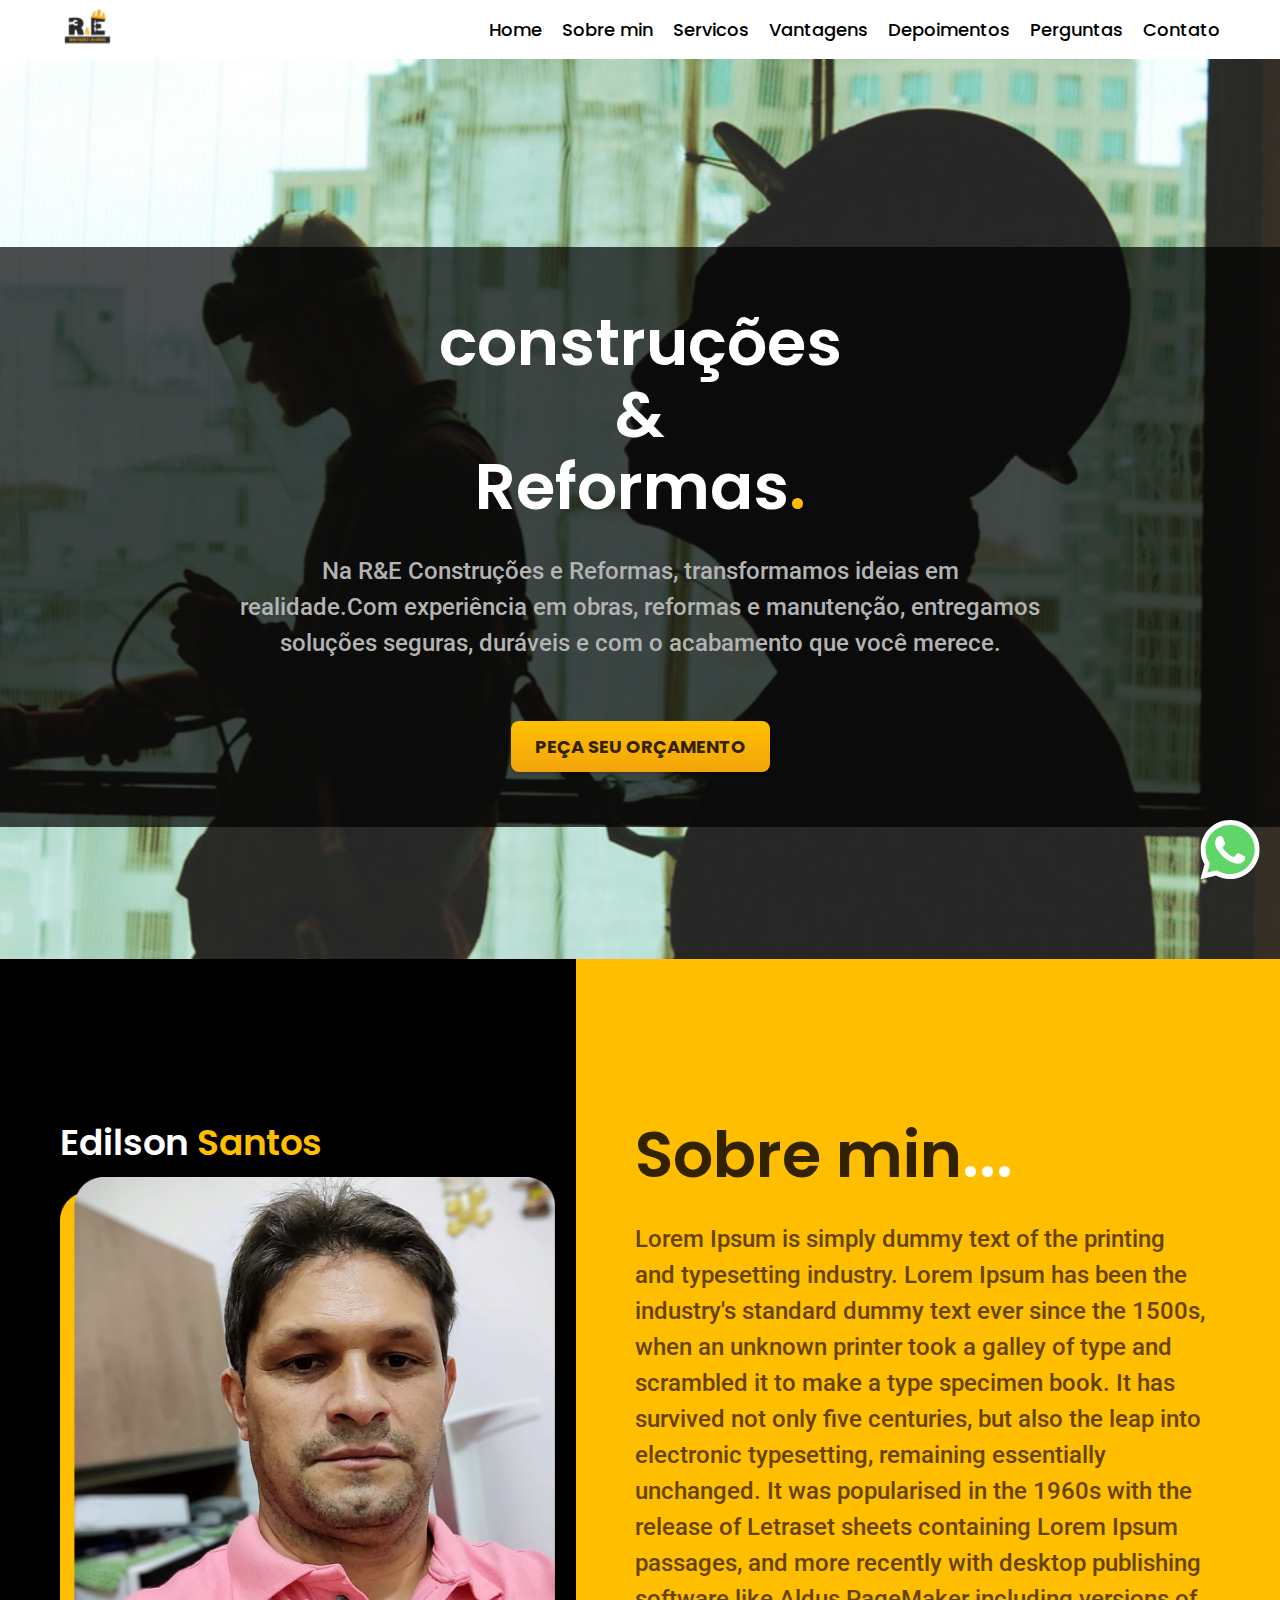
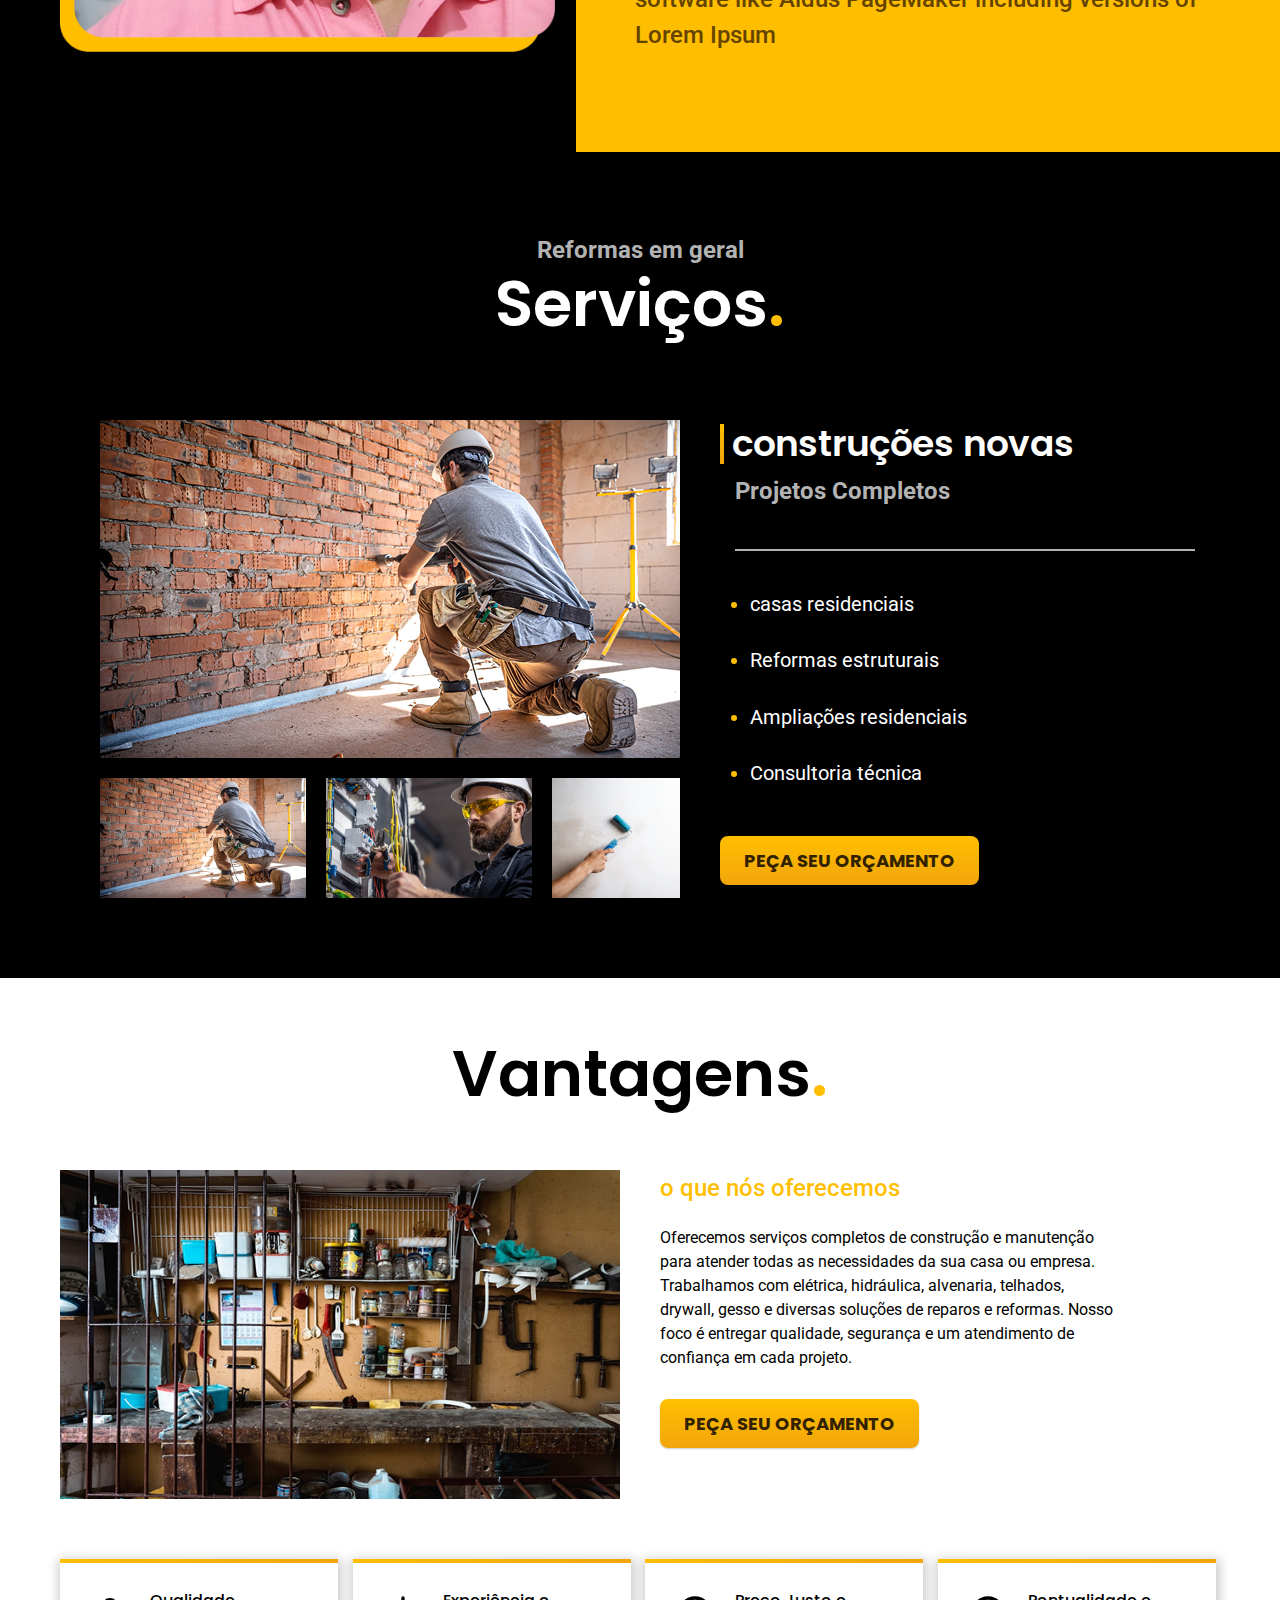
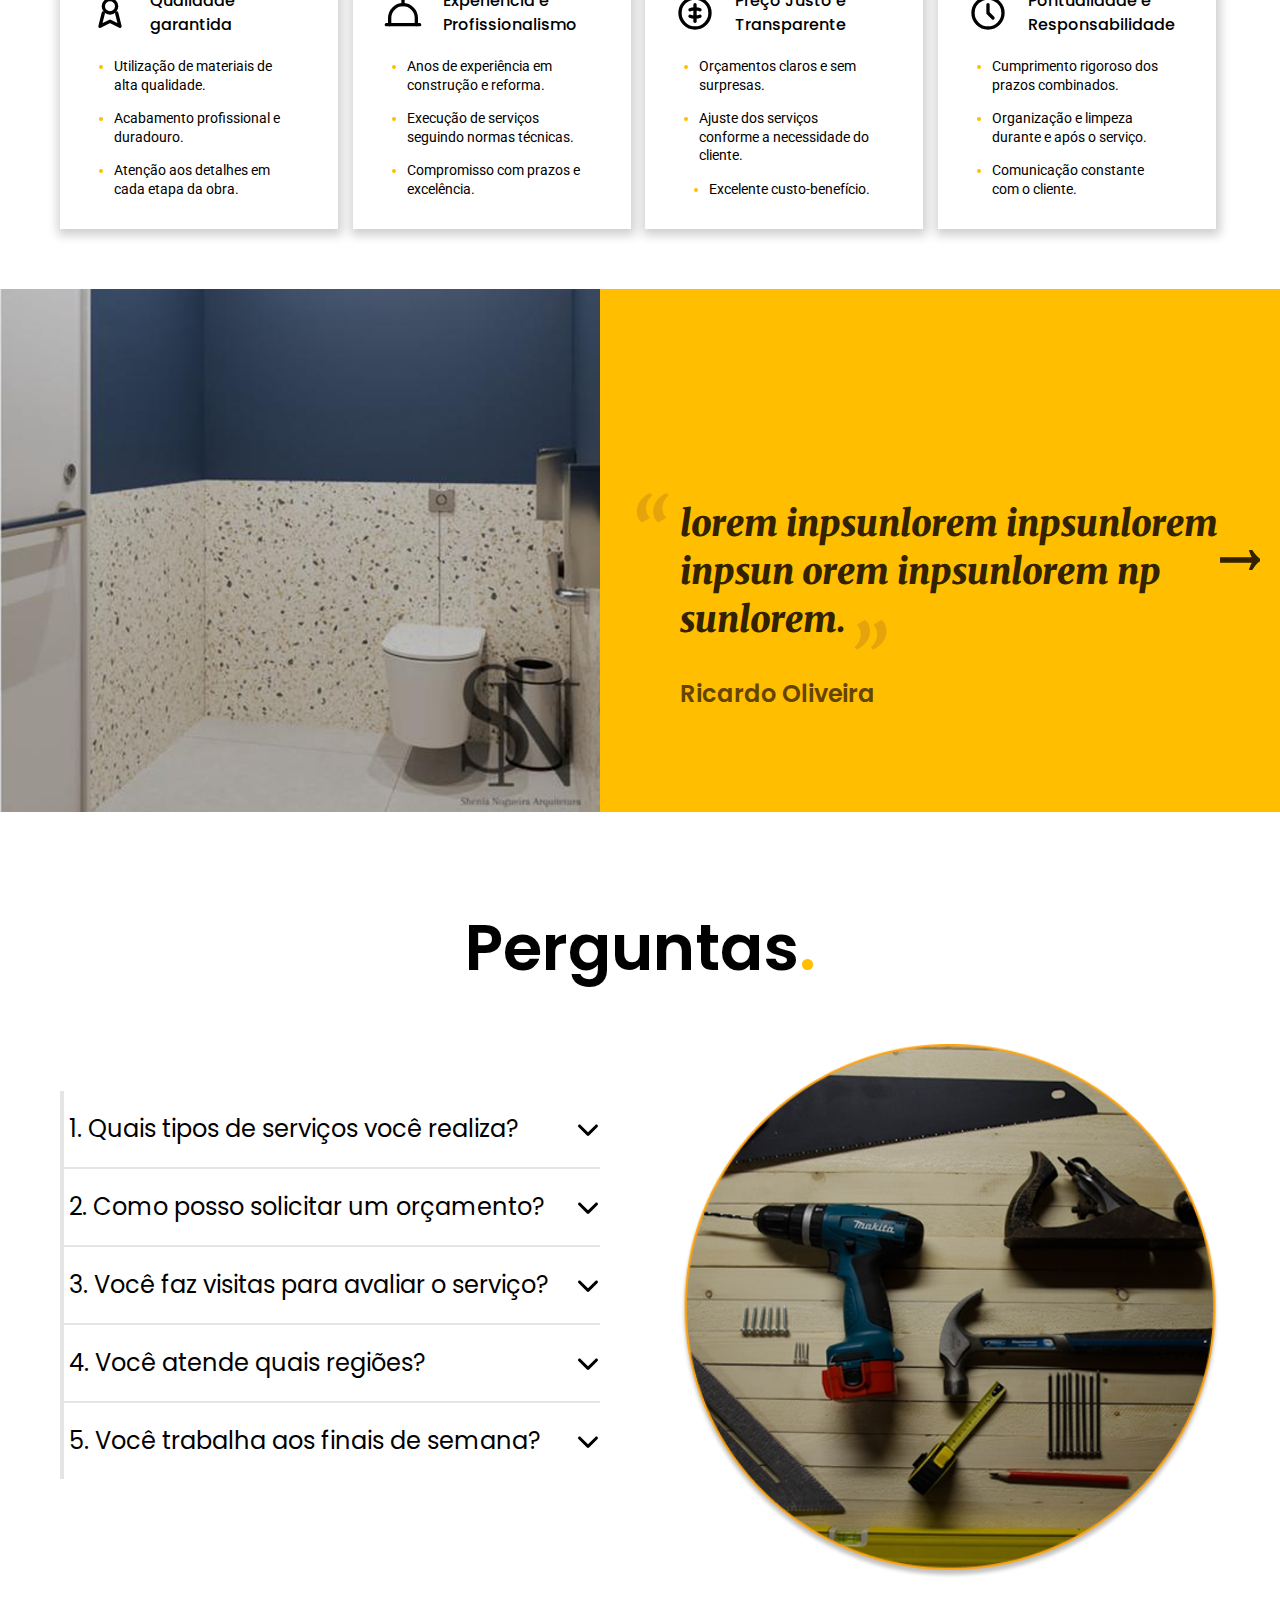
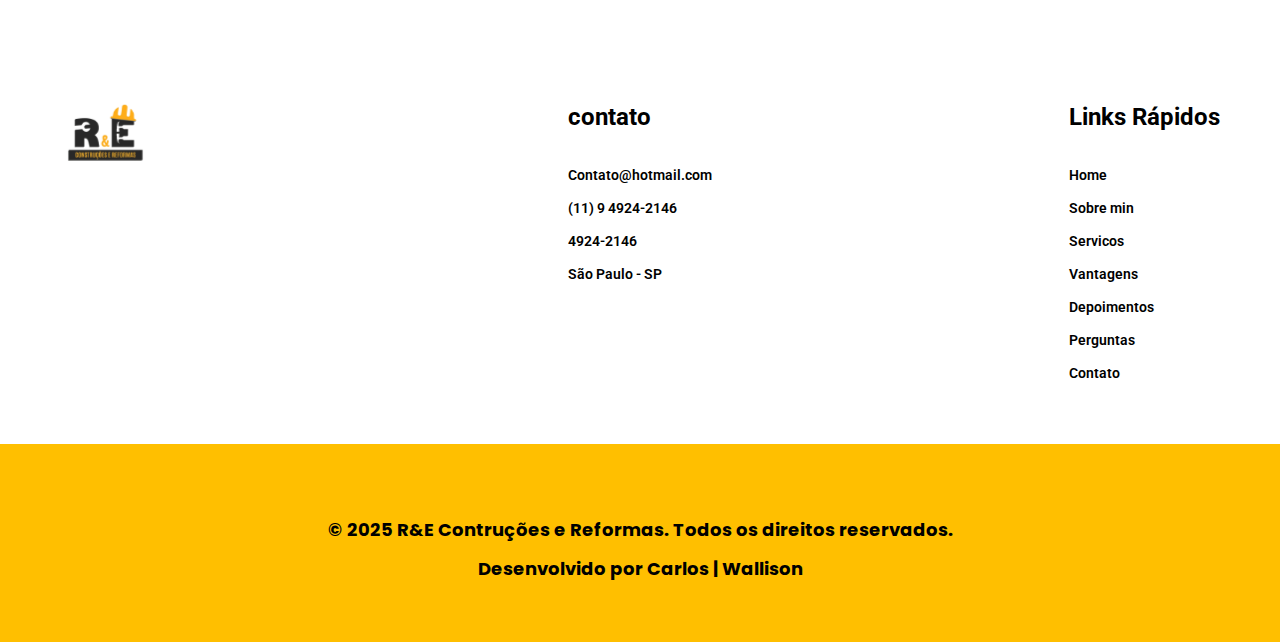
<file: index.html>
<!DOCTYPE html>
<html lang="pt-br">
  <head>
    <link rel="preconnect" href="https://fonts.googleapis.com" />
    <link rel="preconnect" href="https://fonts.gstatic.com" crossorigin />

    <meta charset="UTF-8" />
    <meta name="viewport" content="width=device-width, initial-scale=1.0" />
    <title>R&E Construções</title>
    <link rel="stylesheet" href="./src/styles/index.css" />
    <link
      href="https://fonts.googleapis.com/css2?family=Poppins:ital,wght@0,100;0,200;0,300;0,400;0,500;0,600;0,700;0,800;0,900;1,100;1,200;1,300;1,400;1,500;1,600;1,700;1,800;1,900&family=Roboto:ital,wght@0,100..900;1,100..900&display=swap"
      rel="stylesheet"
    />
    <link
      href="https://fonts.googleapis.com/css2?family=Merriweather:ital,opsz,wght@1,18..144,900&display=swap"
      rel="stylesheet"
    />
  </head>
  <body>
    <header>
      <nav aria-label="primaria" class="header-nav container">
        <a href="./">
          <img
            src="./src/assets/logo-r&e-Photoroom 1.svg"
            alt="Logo da R&E construções"
          />
        </a>
        <ul class="header-menu">
          <li><a href="#home">Home</a></li>
          <li><a href="#about">Sobre min</a></li>
          <li><a href="#servicos">Servicos</a></li>
          <li><a href="#vantagens">Vantagens</a></li>
          <li><a href="#depoimentos">Depoimentos</a></li>
          <li><a href="#perguntas">Perguntas</a></li>
          <li><a href="./contato.html">Contato</a></li>
        </ul>
      </nav>
    </header>
    <main>
      <!-- inicio introdução -->
      <section class="introducao" id="home">
        <div class="introducao-bg">
          <img
            src="./src/assets/images/imagem-hero.jpg"
            alt="imagem de dois pedreiros no fundo"
          />
          <div class="introducao-info">
            <div class="introducao-overlay">
              <img
                src="./src/assets/images/overlay-home.png"
                alt="uma imagem de fundo escuro"
              />
            </div>
            <h1>
              construções <br class="br" />
              & <br class="br" />
              Reformas<span>.</span>
            </h1>
            <p>
              Na R&E Construções e Reformas, transformamos ideias em
              realidade.Com experiência em obras, reformas e manutenção,
              entregamos soluções seguras, duráveis e com o acabamento que você
              merece.
            </p>
            <a class="btn-primary" href="./contato.html">peça seu orçamento</a>
          </div>
        </div>
        <a
          href="https://wa.me/5511949334143"
          class="whatsapp-fixed"
          target="_blank"
        >
          <img
            src="./src/assets/icons/logos_whatsapp-icon.svg"
            alt="WhatsApp"
          />
        </a>
      </section>
      <!-- Fim introdução -->
      <!-- inicio sobre min -->
      <section id="about">
        <div class="container-about container">
          <div class="about-img">
            <h2>Edilson <span>Santos</span></h2>
            <img src="./src/assets/images/edilson-img.png" alt="" />
          </div>
          <div class="about-info">
            <h1>Sobre min<span>...</span></h1>
            <p>
              Lorem Ipsum is simply dummy text of the printing and typesetting
              industry. Lorem Ipsum has been the industry's standard dummy text
              ever since the 1500s, when an unknown printer took a galley of
              type and scrambled it to make a type specimen book. It has
              survived not only five centuries, but also the leap into
              electronic typesetting, remaining essentially unchanged. It was
              popularised in the 1960s with the release of Letraset sheets
              containing Lorem Ipsum passages, and more recently with desktop
              publishing software like Aldus PageMaker including versions of
              Lorem Ipsum
            </p>
          </div>
        </div>
      </section>
      <!-- Fim sobre min -->
      <!-- inicio serviços -->
      <section id="servicos">
        <h2 class="subtitulo">Reformas em geral</h2>
        <h1 class="titulo">Serviços<span>.</span></h1>
        <div class="servicos-container container">
          <div class="servicos-carrossel">
            <div class="servicos-imagem">
              <img
                src="./src/assets/images/construcao.png"
                alt="imagem de um homem construindo um muro"
                id="imagem-principal"
                role="button"
              />
            </div>
            <div class="carrossel" id="carrossel"></div>
          </div>
          <div class="servicos-info">
            <h1 class="servico-titulo" id="servico-titulo">
              construções novas
            </h1>
            <h2 class="servico-subtitulo" id="servico-subtitulo">
              Projetos Completos
            </h2>
            <div class="divisor"></div>
            <ul class="servico-info-lista" id="servico-lista">
              <li>casas residenciais</li>
              <li>Reformas estruturais</li>
              <li>Ampliações residenciais</li>
              <li>Consultoria técnica</li>
            </ul>
            <a href="./contato.html" class="btn-primary" id="btn-primary"
              >peça seu orçamento</a
            >
          </div>
        </div>
      </section>
      <!-- fim serviços -->
      <!-- inicio vantagens -->
      <section id="vantagens">
        <h1 class="vantangens-titulo">Vantagens<span>.</span></h1>
        <div class="container container-vantangens-intro">
          <div class="vantagens-img">
            <img
              src="./src/assets/images/vantagens.jpg"
              alt="bancada de ferramentas"
            />
          </div>
          <div class="vantagens-intro">
            <h2>o que nós oferecemos</h2>
            <p>
              Oferecemos serviços completos de construção e manutenção para
              atender todas as necessidades da sua casa ou empresa. Trabalhamos
              com elétrica, hidráulica, alvenaria, telhados, drywall, gesso e
              diversas soluções de reparos e reformas. Nosso foco é entregar
              qualidade, segurança e um atendimento de confiança em cada
              projeto.
            </p>
            <a class="btn-primary" id="btn-terciary" href="./contato.html"
              >Peça seu orçamento</a
            >
          </div>
        </div>
        <div class="container cards-vantagens">
          <div class="card">
            <div class="card-info">
              <img src="./src/assets/icons/qualidade.svg" alt="" />
              <h2>
                Qualidade<br />
                garantida
              </h2>
            </div>
            <ul class="lista-vantagens">
              <li>Utilização de materiais de alta qualidade.</li>
              <li>Acabamento profissional e duradouro.</li>
              <li>Atenção aos detalhes em cada etapa da obra.</li>
            </ul>
          </div>
          <div class="card">
            <div class="card-info">
              <img src="./src/assets/icons/experiencia.svg" alt="" />
              <h2>
                Experiência e<br />
                Profissionalismo
              </h2>
            </div>
            <ul class="lista-vantagens">
              <li>Anos de experiência em construção e reforma.</li>
              <li>Execução de serviços seguindo normas técnicas.</li>
              <li>Compromisso com prazos e excelência.</li>
            </ul>
          </div>

          <div class="card">
            <div class="card-info">
              <img src="./src/assets/icons/preco.svg" alt="" />
              <h2>
                Preço Justo e<br />
                Transparente
              </h2>
            </div>
            <ul class="lista-vantagens">
              <li>Orçamentos claros e sem surpresas.</li>
              <li>Ajuste dos serviços conforme a necessidade do cliente.</li>
              <li>Excelente custo-benefício.</li>
            </ul>
          </div>
          <div class="card">
            <div class="card-info">
              <img src="./src/assets/icons/pontualidade.svg" alt="" />
              <h2>
                Pontualidade e<br />
                Responsabilidade
              </h2>
            </div>
            <ul class="lista-vantagens">
              <li>Cumprimento rigoroso dos prazos combinados.</li>
              <li>Organização e limpeza durante e após o serviço.</li>
              <li>Comunicação constante com o cliente.</li>
            </ul>
          </div>
        </div>
      </section>
      <!-- fim vantagens -->
      <!-- inicio depoimentos -->
      <section id="depoimentos">
        <div class="depoimentos-container">
          <div class="depoimento-img">
            <img
              id="imagem-principal2"
              src="./src/assets/images/banheiro-1.png"
              alt=""
            />
          </div>
          <div class="depoimento-info">
            <p class="depoimento-texto" id="depoimento-texto">
              lorem inpsunlorem inpsunlorem inpsun orem inpsunlorem np sunlorem.
            </p>
            <p class="depoimento-cliente" id="depoimento-cliente">
              Ricardo Oliveira
            </p>
            <img
              class="seta"
              src="./src/assets/icons/seta.svg"
              alt="icone de seta"
              id="seta"
            />
          </div>
        </div>
      </section>
      <!-- fim depoimentos -->
      <!-- inicio perguntas -->
      <section id="perguntas">
        <h1 class="perguntas-titulo">Perguntas<span>.</span></h1>
        <div class="container">
          <div class="perguntas-grid">
            <div class="perguntas">
              <details>
                <summary>
                  1. Quais tipos de serviços você realiza?
                  <span>
                    <img
                      class="seta-perguntas"
                      src="./src/assets/icons/arrow.svg"
                      alt=""
                    />
                  </span>
                </summary>
                <p>
                  Realizo serviços de construção, reforma e manutenção,
                  incluindo elétrica, hidráulica, telhados, alvenaria, drywall,
                  gesso, pisos, revestimentos e reparos em geral.
                </p>
              </details>
              <details>
                <summary>
                  2. Como posso solicitar um orçamento?
                  <span>
                    <img
                      class="seta-perguntas"
                      src="./src/assets/icons/arrow.svg"
                      alt=""
                    />
                  </span>
                </summary>
                <p>
                  Você pode entrar em contato pelo WhatsApp, telefone ou
                  formulário do site. Basta enviar algumas fotos do local ou
                  explicar o serviço desejado e retorno rapidamente com o
                  orçamento.
                </p>
              </details>
              <details>
                <summary>
                  3. Você faz visitas para avaliar o serviço?
                  <span>
                    <img
                      class="seta-perguntas"
                      src="./src/assets/icons/arrow.svg"
                      alt=""
                    />
                  </span>
                </summary>
                <p>
                  Sim. Caso necessário, faço uma visita presencial para avaliar
                  o local, tirar medidas e entender melhor o projeto antes de
                  iniciar o trabalho.
                </p>
              </details>
              <details>
                <summary>
                  4. Você atende quais regiões?
                  <span>
                    <img
                      class="seta-perguntas"
                      src="./src/assets/icons/arrow.svg"
                      alt=""
                    />
                  </span>
                </summary>
                <p>
                  Atendo toda a região local de São Paulo e bairros próximos.
                  Para distâncias maiores, podemos combinar previamente.
                </p>
              </details>
              <details>
                <summary>
                  5. Você trabalha aos finais de semana?
                  <span>
                    <img
                      class="seta-perguntas"
                      src="./src/assets/icons/arrow.svg"
                      alt=""
                    />
                  </span>
                </summary>
                <p>
                  Sim, quando necessário e dependendo da urgência ou prazo
                  combinado com o cliente.
                </p>
              </details>
            </div>
            <div class="perguntas-img">
              <img src="./src/assets/images/ferramentas.png" alt="" />
            </div>
          </div>
        </div>
      </section>
      <!-- fim perguntas -->
      <!-- inicio footer -->
      <footer id="footer">
        <div class="container footer-grid">
          <div class="logo-footer">
            <img
              src="./src/assets/logo-r&e-Photoroom 1.svg"
              alt="Logo R&E Construções"
            />
          </div>
          <div class="contatos-footer">
            <h2>contato</h2>
            <p>Contato@hotmail.com</p>
            <p>(11) 9 4924-2146</p>
            <p>4924-2146</p>
            <p>São Paulo - SP</p>
          </div>
          <div class="footer-links">
            <h2>Links Rápidos</h2>
            <ul class="footer-list">
              <li><a href="#home">Home</a></li>
              <li><a href="#about">Sobre min</a></li>
              <li><a href="#servicos">Servicos</a></li>
              <li><a href="#vantagens">Vantagens</a></li>
              <li><a href="#depoimentos">Depoimentos</a></li>
              <li><a href="#perguntas">Perguntas</a></li>
              <li><a href="./contato.html">Contato</a></li>
            </ul>
          </div>
        </div>
        <div class="direitos-autorais">
          <p>© 2025 R&E Contruções e Reformas. Todos os direitos reservados.</p>
          <p>Desenvolvido por Carlos | Wallison</p>
        </div>
      </footer>
      <!-- fim footer -->
    </main>

    <script src="./script.js"></script>
  </body>
</html>
</file>
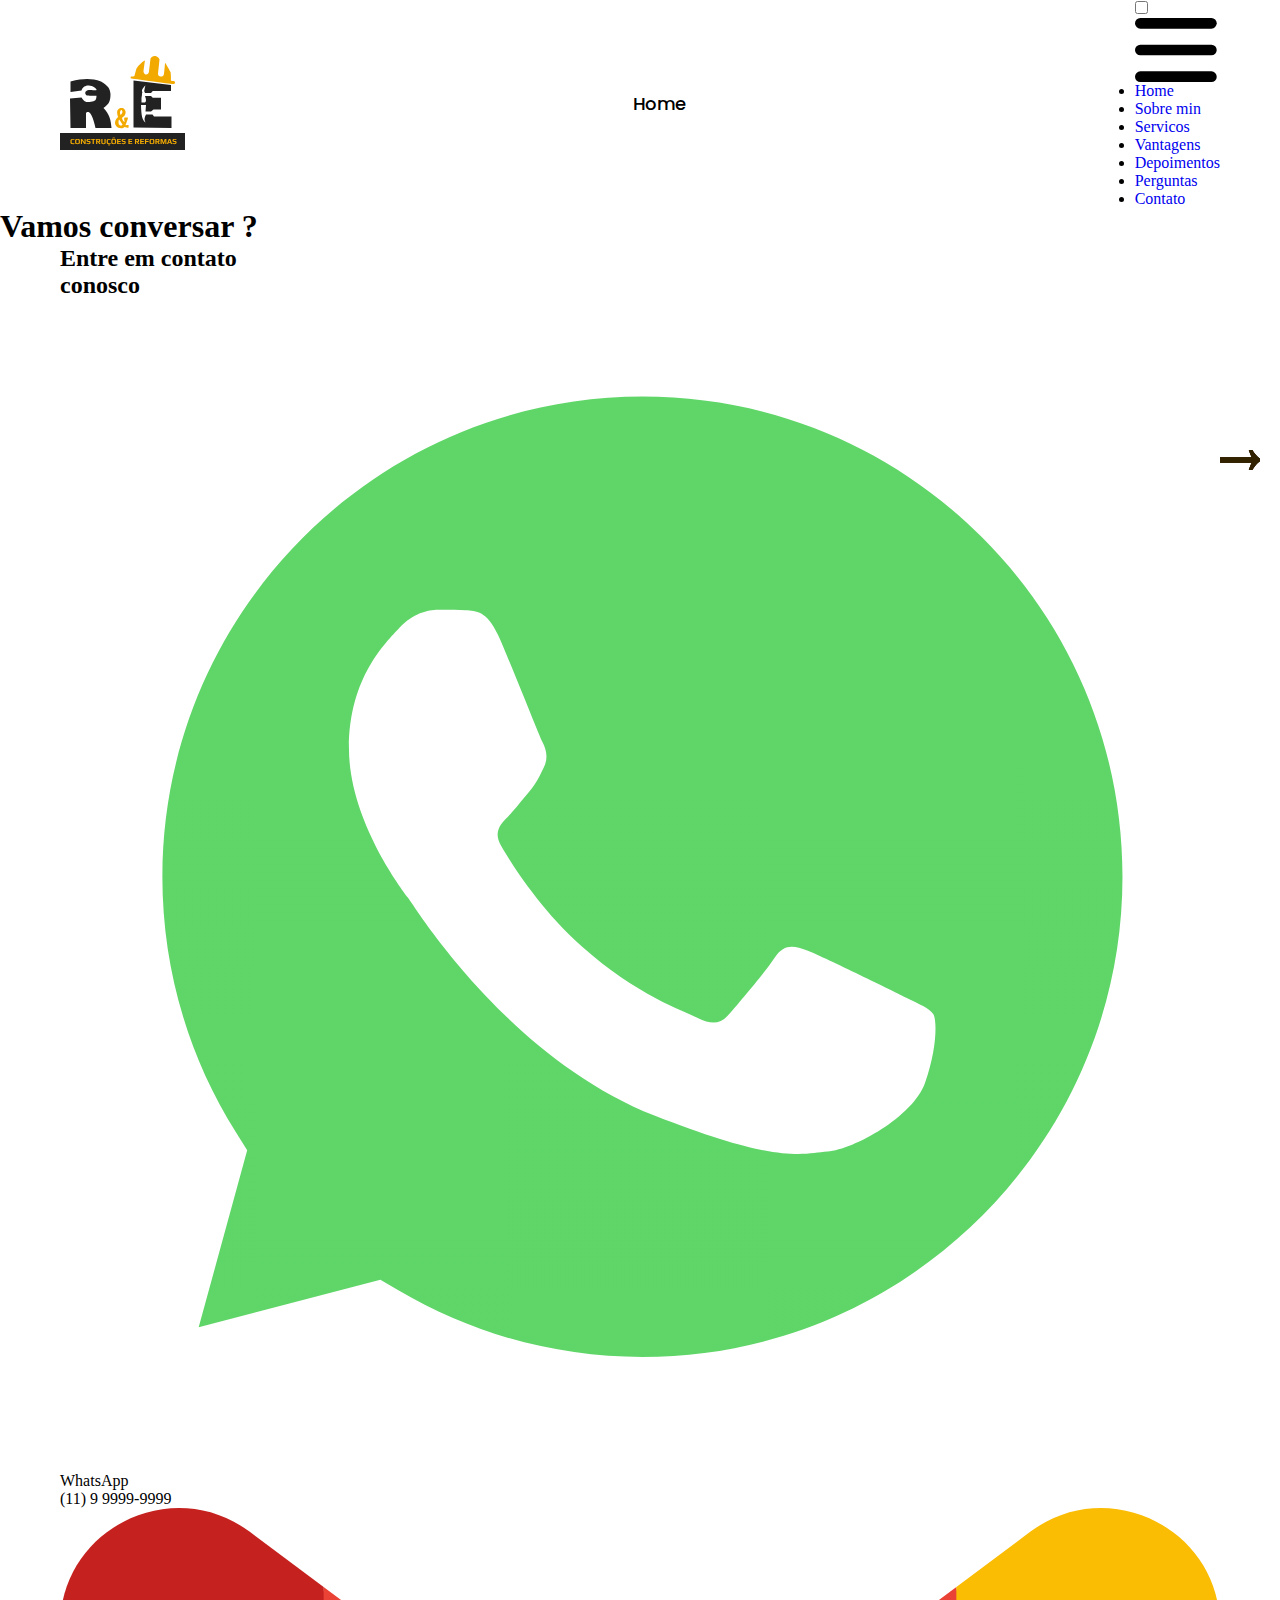
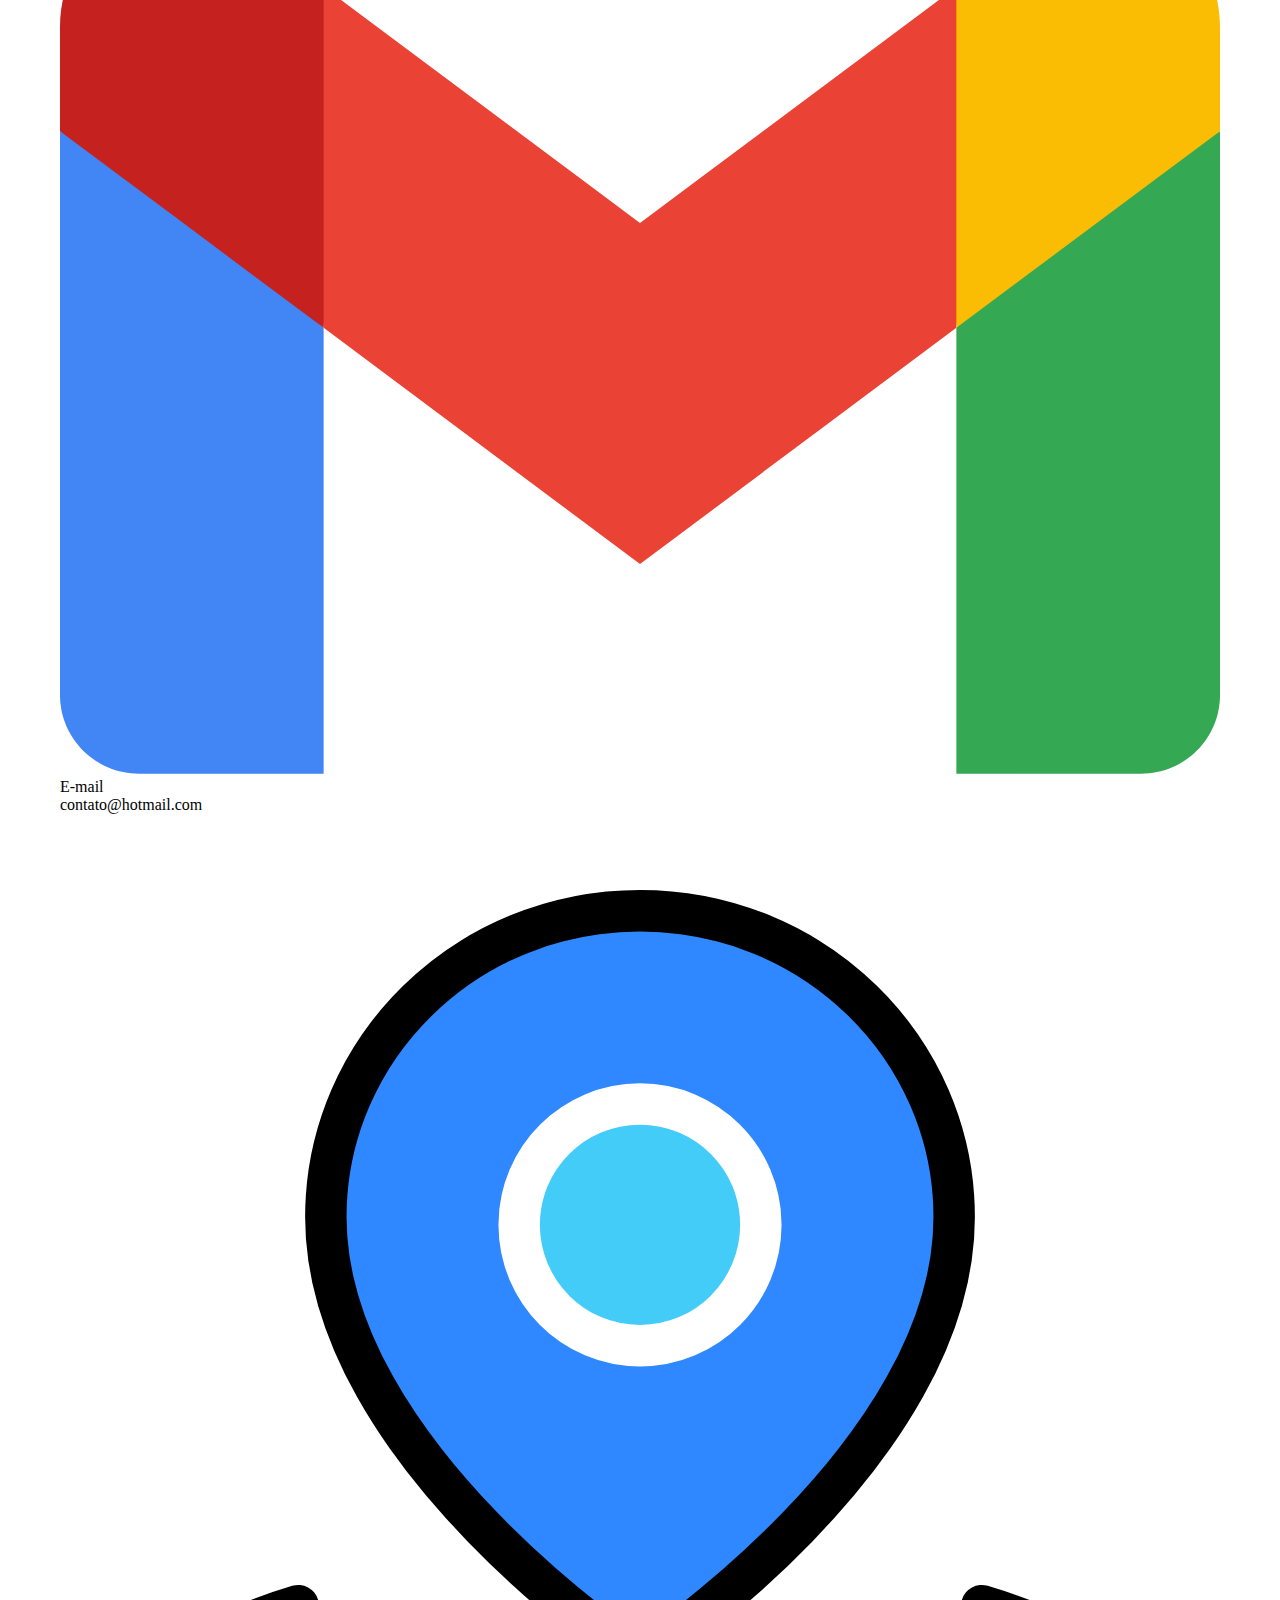
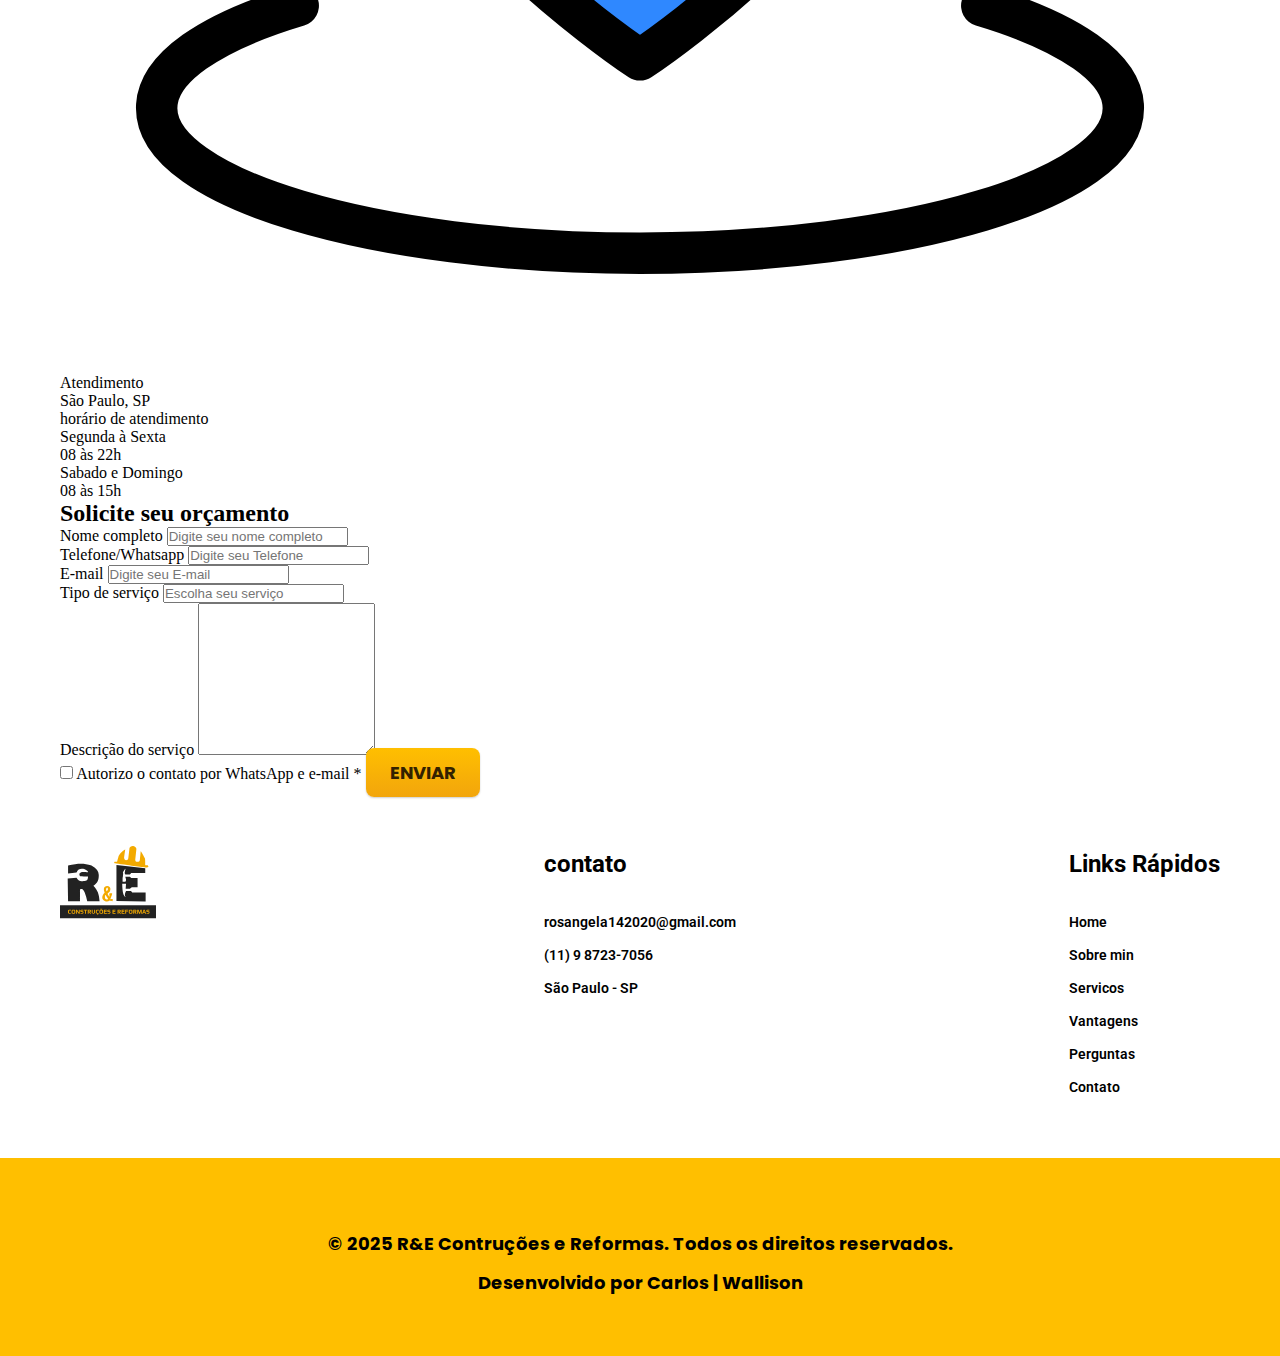
<file: contato.html>
<!DOCTYPE html>
<html lang="pt-br">
  <head>
    <link rel="preconnect" href="https://fonts.googleapis.com" />
    <link rel="preconnect" href="https://fonts.gstatic.com" crossorigin />

    <meta charset="UTF-8" />
    <meta name="viewport" content="width=device-width, initial-scale=1.0" />
    <title>R&E Construções</title>
    <link rel="stylesheet" href="./src/styles/index.css" />
    <link
      href="https://fonts.googleapis.com/css2?family=Poppins:ital,wght@0,100;0,200;0,300;0,400;0,500;0,600;0,700;0,800;0,900;1,100;1,200;1,300;1,400;1,500;1,600;1,700;1,800;1,900&family=Roboto:ital,wght@0,100..900;1,100..900&display=swap"
      rel="stylesheet"
    />
    <link
      href="https://fonts.googleapis.com/css2?family=Merriweather:ital,opsz,wght@1,18..144,900&display=swap"
      rel="stylesheet"
    />
  </head>
  <body>
    <header>
      <nav aria-label="primaria" class="header-nav container">
        <a href="./">
          <img
            src="./src/assets/logo-principal.svg"
            alt="Logo da R&E construções"
          />
        </a>
        <ul class="header-menu">
          <li><a href="./index.html">Home</a></li>
        </ul>

        <div class="menu-hamburguer">
          <input type="checkbox" id="menu-check" />
          <label for="menu-check">
            <img src="./src/assets/icons/menu-black.svg" alt="Menu" />
          </label>

          <div class="header-menu-hamburguer">
            <ul>
              <li><a href="#home">Home</a></li>
              <li><a href="#about">Sobre min</a></li>
              <li><a href="#servicos">Servicos</a></li>
              <li><a href="#vantagens">Vantagens</a></li>
              <li><a href="#depoimentos">Depoimentos</a></li>
              <li><a href="#perguntas">Perguntas</a></li>
              <li><a href="./contato.html">Contato</a></li>
            </ul>
          </div>
        </div>
      </nav>
    </header>
    <main id="contato">
      <h1>Vamos conversar <span>?</span></h1>
      <div class="container">
        <div class="contato-grid">
          <div class="contato-info">
            <h2>
              Entre em contato<br />
              conosco
            </h2>
            <div class="info">
              <img
                src="./src/assets/icons/logos_whatsapp-icon.svg"
                alt="logo do whatsapp"
              />
              <div class="whats-info">
                <p>WhatsApp</p>
                <p>(11) 9 9999-9999</p>
              </div>
              <img
                class="seta"
                src="./src/assets/icons/seta.svg"
                alt="imagem de uma seta"
              />
            </div>
            <div class="info">
              <img
                src="./src/assets/icons/logos_google-gmail.svg"
                alt="icone do gmail"
              />
              <div class="email-info">
                <p>E-mail</p>
                <p>contato@hotmail.com</p>
              </div>
              <img
                class="seta"
                src="./src/assets/icons/seta.svg"
                alt="imagem de uma seta"
              />
            </div>
            <div class="info">
              <img
                src="./src/assets/icons/icon-park_local.svg"
                alt="icone de localização "
              />
              <div class="atendimento-info">
                <p>Atendimento</p>
                <p>São Paulo, SP</p>
              </div>
              <img
                class="seta"
                src="./src/assets/icons/seta.svg"
                alt="imagem de uma seta"
              />
            </div>
            <div class="info-horario">
              <div class="atendimento-horario">
                <p>horário de atendimento</p>
                <div class="horario">
                  <p>Segunda à Sexta</p>
                  <p>08 às 22h</p>
                </div>
                <div class="horario">
                  <p>Sabado e Domingo</p>
                  <p>08 às 15h</p>
                </div>
              </div>
            </div>
          </div>
          <div class="contato-forms">
            <h2>Solicite seu orçamento</h2>
            <div class="forms">
              <div class="input-wrapper">
                <label for="nome">Nome completo</label>
                <input
                  id="nome"
                  type="text"
                  placeholder="Digite seu nome completo"
                />
              </div>
            </div>
            <div class="input-wrapper-contato">
              <div class="input-wrapper">
                <label for="telefone">Telefone/Whatsapp</label>
                <input
                  id="telefone"
                  type="text"
                  placeholder="Digite seu Telefone"
                />
              </div>
              <div class="input-wrapper">
                <label for="email">E-mail</label>
                <input id="email" type="text" placeholder="Digite seu E-mail" />
              </div>
            </div>

            <div class="input-wrapper">
              <label for="servico">Tipo de serviço</label>
              <input
                id="servico"
                type="text"
                placeholder="Escolha seu serviço"
              />
            </div>

            <div class="text-area-wrapper">
              <label class="servico-label" for="servico"
                >Descrição do serviço</label
              >
              <textarea
                name="servicos"
                id="servico"
                rows="10"
                placeholder="Breve descrição do serviço solicitado"
              >
              </textarea>
            </div>

            <div class="checkbox-wrapper">
              <label class="checkbox">
                <input type="checkbox" />
                <span class="checkmark"></span>
                Autorizo o contato por WhatsApp e e-mail *
              </label>
              <a href="./" class="btn-primary">enviar</a>
            </div>
          </div>
        </div>
      </div>
    </main>
    <!-- inicio footer -->
    <footer id="footer">
      <div class="container footer-grid">
        <div class="logo-footer">
          <img
            src="./src/assets/logo-principal.svg"
            alt="Logo R&E Construções"
          />
        </div>
        <div class="contatos-footer">
          <h2>contato</h2>
          <p>rosangela142020@gmail.com</p>
          <p>(11) 9 8723-7056</p>
          <p>São Paulo - SP</p>
        </div>
        <div class="footer-links">
          <h2>Links Rápidos</h2>
          <ul class="footer-list">
            <li><a href="./index.html">Home</a></li>
            <li><a href="#about">Sobre min</a></li>
            <li><a href="#servicos">Servicos</a></li>
            <li><a href="#vantagens">Vantagens</a></li>
            <li><a href="#perguntas">Perguntas</a></li>
            <li><a href="./contato.html">Contato</a></li>
          </ul>
        </div>
      </div>
      <div class="direitos-autorais">
        <p>© 2025 R&E Contruções e Reformas. Todos os direitos reservados.</p>
        <p>Desenvolvido por Carlos | Wallison</p>
      </div>
    </footer>
    <!-- fim footer -->
    <script src="./script.js"></script>
  </body>
</html>
</file>
<file: src/styles/index.css>
@import url(global.css);
@import url(header.css);
@import url(introducao.css);
@import url(sobre-min.css);
@import url(servicos.css);
@import url(vantagens.css);
@import url(components.css);
@import url(depoimentos.css);
@import url(perguntas.css);
@import url(footer.css);
</file>
